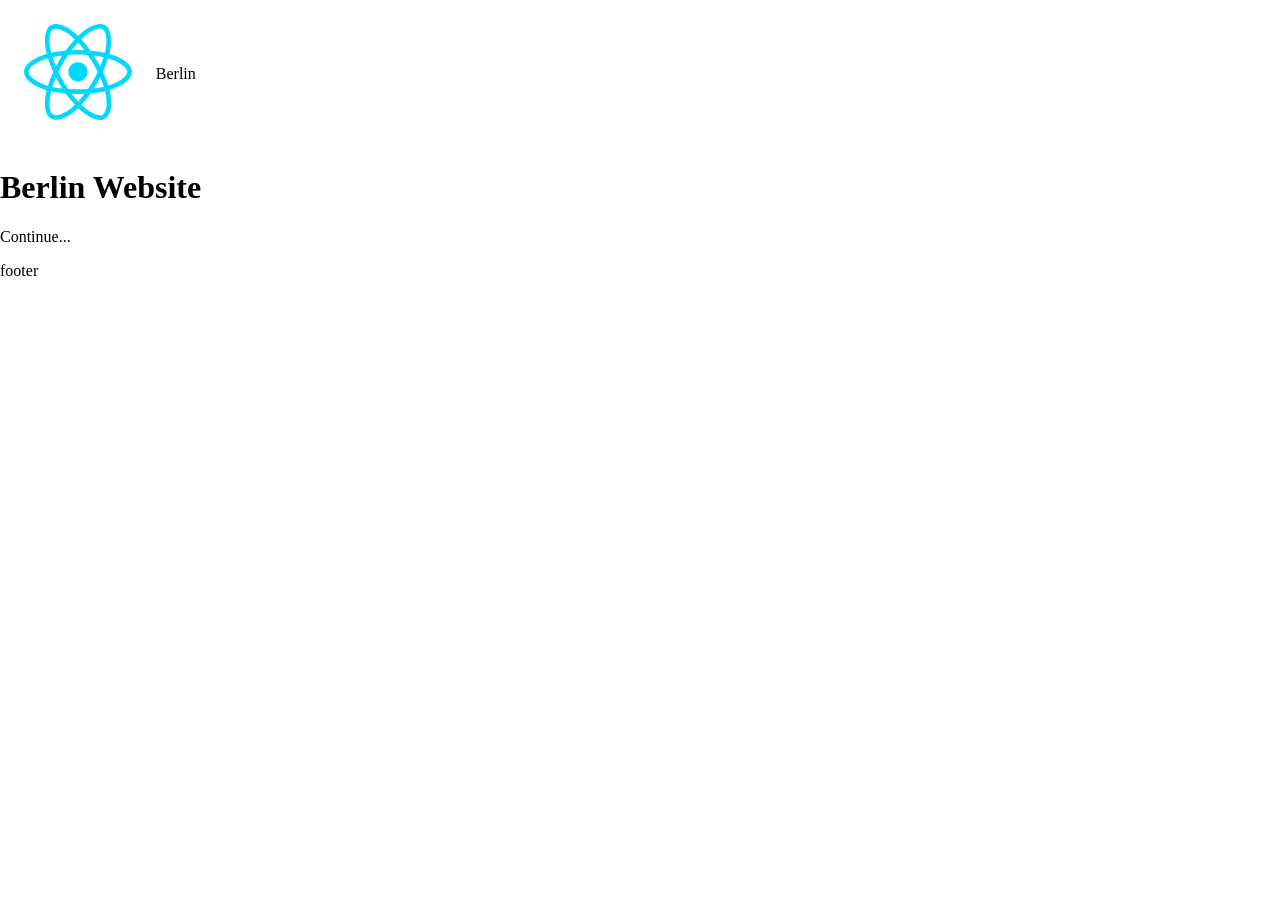
<file: index.html>
<!DOCTYPE html>
<html lang="en">
	<head>
		<meta charset="UTF-8" />
		<!-- title icon -->
		<link rel="icon" type="image/svg+xml" href="/vite.svg" />
		<meta name="viewport" content="width=device-width, initial-scale=1.0" />
		<title>Vite + React + TS</title>
		<script type="module" crossorigin src="/assets/index-2294dbe8.js"></script>
		<link rel="stylesheet" href="/assets/index-2e67e9df.css">
	</head>
	<body>
		<div id="root"></div>
		
	</body>
</html>
</file>
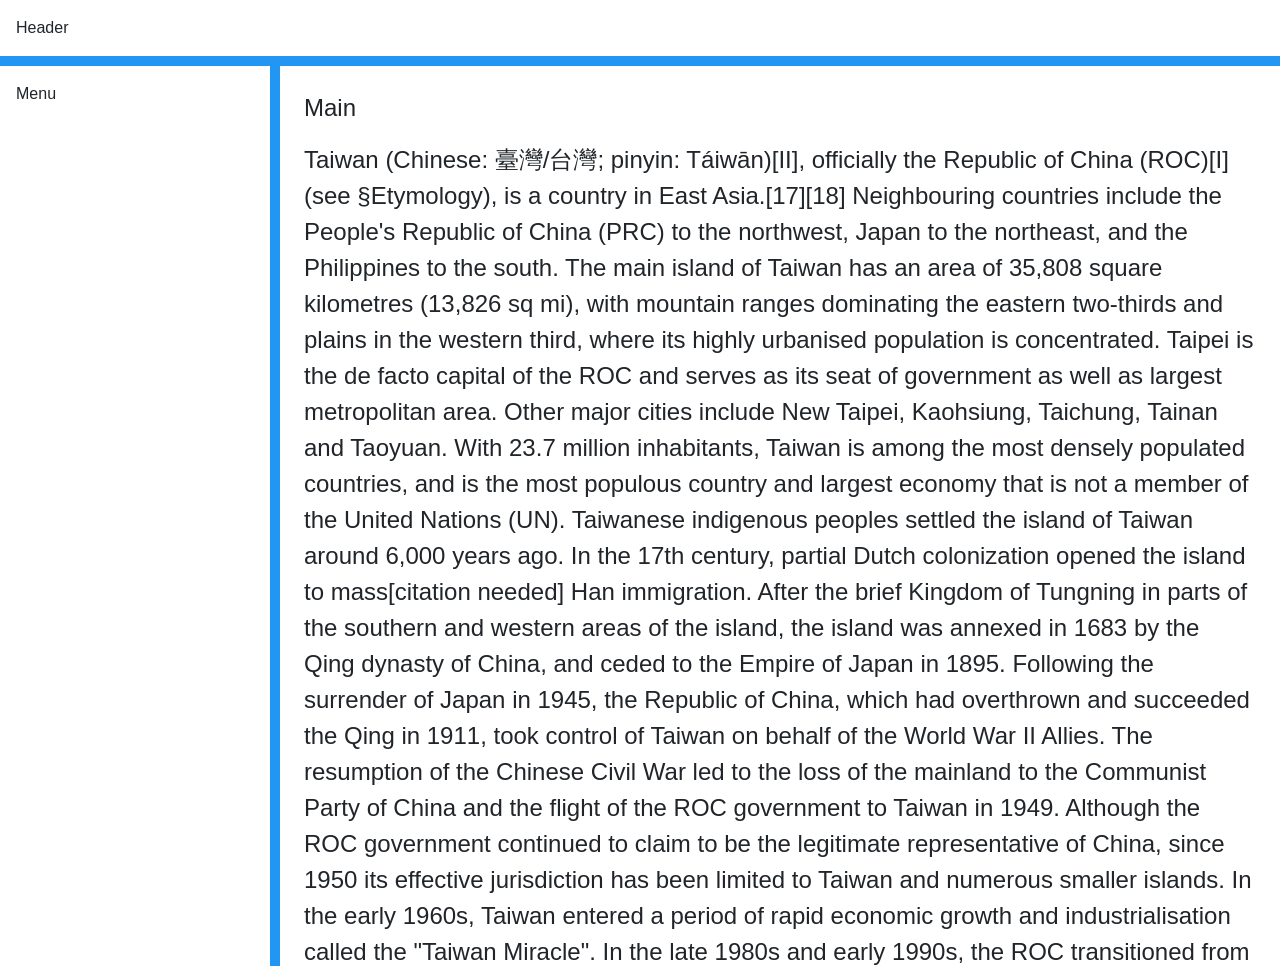
<file: test.html>
<!DOCTYPE html>
<html lang="en">

<head>
    <meta charset="UTF-8">
    <meta name="viewport" content="width=device-width, initial-scale=1.0">
    <script type="text/javascript" src="webjars/jquery/jquery-3.5.1.min.js"></script>
    <link rel="stylesheet" type="text/css" href="webjars/bootstrap/css/bootstrap.min.css" />
    <!-- bootstrap dropdown manu need "bootstrap.bundle" -->
    <script type="text/javascript" src="webjars/bootstrap/js/bootstrap.bundle.min.js"></script>
    <title>Test</title>

    <style>
        body {
            overflow: hidden;
        }

        .header {
            grid-column-end: span 2;
        }

        .menu {
            grid-column-end: span 1;
        }

        .main {
            /* grid-column-end: span 7; */
            font-size: 24px;
            overflow: auto;
        }

        /* .footer{} */

        .grid-container {
            display: grid;
            grid-template-columns: 30vh auto;
            grid-template-rows: auto 100vh;
            grid-gap: 10px;
            background-color: #2196F3;
            /* padding: 10px; */
        }

        /* Element in grid */
        .grid-container>div {
            background-color: #ffffff;
            padding: 1em;
            /* text-align: center; */
            /* padding: 5px; */
            /* font-size: 30px; */
        }
    </style>
</head>

<body>
    <div class="grid-container">
        <div class="header">Header</div>
        <div class="menu">Menu</div>
        <div class="main">

            <p>Main</p>
            Taiwan (Chinese: 臺灣/台灣; pinyin: Táiwān)[II], officially the Republic of China (ROC)[I] (see §Etymology),
            is
            a country in East Asia.[17][18] Neighbouring countries include the People's Republic of China (PRC) to
            the
            northwest, Japan to the northeast, and the Philippines to the south. The main island of Taiwan has an
            area
            of 35,808 square kilometres (13,826 sq mi), with mountain ranges dominating the eastern two-thirds and
            plains in the western third, where its highly urbanised population is concentrated. Taipei is the de
            facto
            capital of the ROC and serves as its seat of government as well as largest metropolitan area. Other
            major
            cities include New Taipei, Kaohsiung, Taichung, Tainan and Taoyuan. With 23.7 million inhabitants,
            Taiwan is
            among the most densely populated countries, and is the most populous country and largest economy that is
            not
            a member of the United Nations (UN).

            Taiwanese indigenous peoples settled the island of Taiwan around 6,000 years ago. In the 17th century,
            partial Dutch colonization opened the island to mass[citation needed] Han immigration. After the brief
            Kingdom of Tungning in parts of the southern and western areas of the island, the island was annexed in
            1683
            by the Qing dynasty of China, and ceded to the Empire of Japan in 1895. Following the surrender of Japan
            in
            1945, the Republic of China, which had overthrown and succeeded the Qing in 1911, took control of Taiwan
            on
            behalf of the World War II Allies. The resumption of the Chinese Civil War led to the loss of the
            mainland
            to the Communist Party of China and the flight of the ROC government to Taiwan in 1949. Although the ROC
            government continued to claim to be the legitimate representative of China, since 1950 its effective
            jurisdiction has been limited to Taiwan and numerous smaller islands. In the early 1960s, Taiwan entered
            a
            period of rapid economic growth and industrialisation called the "Taiwan Miracle". In the late 1980s and
            early 1990s, the ROC transitioned from a one-party military dictatorship to a multi-party democracy with
            a
            semi-presidential system.

            Taiwan's export-oriented industrial economy is the 21st-largest in the world, with major contributions
            from
            steel, machinery, electronics and chemicals manufacturing. Taiwan is a developed country,[19][20]
            ranking
            15th in GDP per capita. It is ranked highly in terms of political and civil liberties,[21] education,
            health
            care[22] and human development.[f][26]

            The political status of Taiwan remains uncertain. The ROC is no longer a member of the UN, having been
            replaced by the PRC in 1971. Taiwan is claimed by the PRC, which refuses diplomatic relations with
            countries
            that recognise the ROC. Taiwan maintains official ties with 14 out of 193 UN member states and the Holy
            See.[27][28] International organisations in which the PRC participates either refuse to grant membership
            to
            Taiwan or allow it to participate only on a non-state basis. Taiwan is a member of the World Trade
            Organization, Asia-Pacific Economic Cooperation and Asian Development Bank under various names. Nearby
            countries and countries with large economies maintain unofficial ties with Taiwan through representative
            offices and institutions that function as de facto embassies and consulates. Domestically, the major
            political division is between parties favouring eventual Chinese unification and promoting a Chinese
            identity contrasted with those aspiring to independence and promoting Taiwanese identity, although both
            sides have moderated their positions to broaden their appeal.

        </div>

        <!-- <div class="footer">Footer</div>  -->
    </div>
</body>

</html>
</file>
<file: assets/index-2e67e9df.css>
.layout{display:grid;grid-template-rows:auto auto auto}.header-grid{display:grid;grid-template-columns:max-content max-content auto}.header-grid>div:nth-child(2){display:flex;align-items:center}.logo{height:6em;padding:1.5em;will-change:filter;transition:filter .3s}.logo:hover{filter:drop-shadow(0 0 2em #646cffaa)}.logo.react:hover{filter:drop-shadow(0 0 2em #61dafbaa)}@keyframes logo-spin{0%{transform:rotate(0)}to{transform:rotate(360deg)}}@media (prefers-reduced-motion: no-preference){a:nth-of-type(1) .logo{animation:logo-spin infinite 20s linear}}body{margin:0}
</file>
